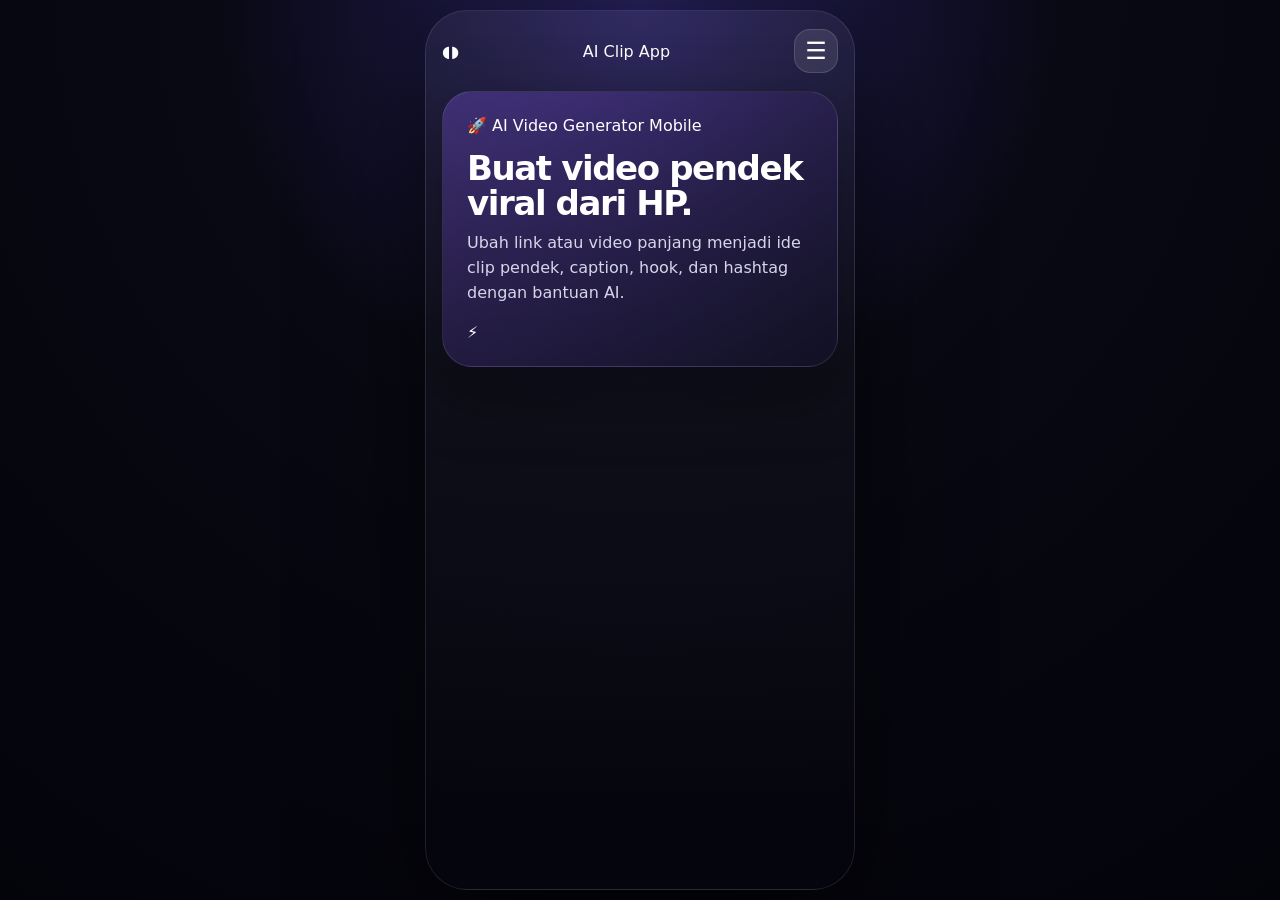
<file: index.html>
<!DOCTYPE html>
<html lang="id">
<head>
  <link rel="stylesheet" href="style.css">
  <meta charset="UTF-8" />
  <meta name="viewport" content="width=device-width, initial-scale=1.0" />
  <title>AI Clip App</title>
</head>
<body>
  <div class="phone-shell">
    <main class="app">
      <header class="topbar">
        <div class="logo">◖◗</div>
        <div class="brand-search">AI Clip App</div>

        <a class="dashboard-icon" href="dashboard.html" title="Dashboard" aria-label="Masuk Dashboard">
          ☰
        </a>
      </header>

      <section class="hero-card">
        <div class="hero-title">
          <div>
            <div class="eyebrow">🚀 AI Video Generator Mobile</div>
            <h1>Buat video pendek viral dari HP.</h1>
            <p>Ubah link atau video panjang menjadi ide clip pendek, caption, hook, dan hashtag dengan bantuan AI.</p>
          </div>
          <div class="upload-badge">⚡</div>
        </div>

        <a class="primary-link-btn" href="dashboard.html">
          Masuk ke Dashboard
        </a>
      </section>
    </main>
  </div>
</body>
</html>
</file>
<file: style.css>
:root{
  --bg:#070713;
  --card:#111124;
  --card-2:#17172d;
  --text:#ffffff;
  --muted:#a7a7bf;
  --line:rgba(255,255,255,.1);
  --purple:#8f5cff;
  --pink:#ff4ecd;
  --blue:#4dd8ff;
  --green:#57ffbd;
}
*{box-sizing:border-box}
body{
  margin:0;
  min-height:100vh;
  font-family:Inter,ui-sans-serif,system-ui,-apple-system,BlinkMacSystemFont,"Segoe UI",sans-serif;
  background:radial-gradient(circle at top,#26205b 0,#090914 38%,#03030a 100%);
  color:var(--text);
}
.phone-shell{
  width:100%;
  max-width:430px;
  min-height:100vh;
  margin:0 auto;
  position:relative;
  background:linear-gradient(180deg,rgba(255,255,255,.05),rgba(255,255,255,0));
  overflow:hidden;
}
.app{padding:18px 16px 96px}
.topbar{display:flex;align-items:center;justify-content:space-between;margin-bottom:18px}
.icon-btn,.avatar{width:42px;height:42px;border:1px solid var(--line);border-radius:16px;background:rgba(255,255,255,.06);color:white;font-weight:800}
.brand{display:flex;align-items:center;gap:8px;font-size:20px;font-weight:900;letter-spacing:-.5px}
.brand-mark{display:grid;place-items:center;width:28px;height:28px;border-radius:10px;background:linear-gradient(135deg,var(--purple),var(--pink))}
.hero-card{position:relative;padding:24px;border:1px solid var(--line);border-radius:30px;background:linear-gradient(145deg,rgba(143,92,255,.28),rgba(17,17,36,.96));box-shadow:0 22px 70px rgba(0,0,0,.45);overflow:hidden}
.hero-glow{position:absolute;width:180px;height:180px;border-radius:50%;background:rgba(255,78,205,.36);filter:blur(50px);right:-50px;top:-60px}
.pill{position:relative;display:inline-flex;padding:8px 12px;border-radius:999px;background:rgba(255,255,255,.12);border:1px solid var(--line);font-size:12px;color:#eee}
h1{position:relative;margin:16px 0 10px;font-size:34px;line-height:1.03;letter-spacing:-1.4px}
.hero-card p{position:relative;margin:0 0 18px;color:#d6d6e9;line-height:1.55}
.link-form{position:relative;display:flex;gap:8px;padding:6px;border-radius:18px;background:white}
.link-form input{min-width:0;flex:1;border:0;outline:0;padding:12px;border-radius:14px;font-size:14px}
.link-form button,.clip-card button{border:0;border-radius:14px;padding:0 14px;background:#111;color:white;font-weight:800}
.supported{display:flex;gap:8px;flex-wrap:wrap;margin-top:14px}.supported span{font-size:11px;color:#e9e9ff;background:rgba(255,255,255,.1);padding:7px 9px;border-radius:999px}
.upload-panel,.progress-card,.section-block{margin-top:16px}.upload-zone{padding:22px;border:1px dashed rgba(255,255,255,.25);border-radius:26px;background:rgba(255,255,255,.06);text-align:center}.upload-icon{width:58px;height:58px;margin:0 auto 10px;border-radius:20px;display:grid;place-items:center;background:linear-gradient(135deg,var(--blue),var(--purple));font-size:28px}.upload-zone h2{margin:0 0 6px}.upload-zone p{margin:0 auto 14px;max-width:280px;color:var(--muted);font-size:14px}.secondary-btn{border:0;border-radius:16px;background:linear-gradient(135deg,var(--purple),var(--pink));color:white;font-weight:900;padding:13px 18px}
.progress-card{padding:16px;border-radius:22px;background:var(--card);border:1px solid var(--line)}.progress-head{display:flex;justify-content:space-between;font-size:14px}.progress-track{height:10px;background:#282841;border-radius:999px;margin:12px 0;overflow:hidden}.progress-track div{width:0;height:100%;border-radius:inherit;background:linear-gradient(90deg,var(--green),var(--blue),var(--pink));transition:.25s}.progress-card p{margin:0;color:var(--muted);font-size:13px}.hidden{display:none}
.quick-actions{display:grid;grid-template-columns:repeat(3,1fr);gap:10px;margin-top:16px}.quick-actions button{border:1px solid var(--line);border-radius:20px;background:var(--card);color:white;padding:14px 8px;font-weight:800}.quick-actions span{display:block;font-size:24px;margin-bottom:6px}
.section-heading{display:flex;align-items:center;justify-content:space-between}.section-heading h2{font-size:20px}.section-heading a{color:#cfc6ff;text-decoration:none;font-size:13px}.clip-list{display:grid;gap:10px}.clip-card{display:flex;align-items:center;gap:12px;padding:12px;border-radius:22px;background:var(--card-2);border:1px solid var(--line)}.thumb{width:54px;height:70px;border-radius:16px;background:linear-gradient(135deg,#34218c,#fa4ece);display:grid;place-items:center}.clip-card div:nth-child(2){flex:1}.clip-card h3{font-size:14px;margin:0 0 5px}.clip-card p{font-size:12px;color:var(--muted);margin:0}.clip-card button{height:38px;background:white;color:#111}
.features-grid{display:grid;grid-template-columns:1fr 1fr;gap:10px;margin-top:16px}.features-grid article{padding:16px;border-radius:24px;background:rgba(255,255,255,.065);border:1px solid var(--line)}.features-grid span{font-size:24px}.features-grid h3{font-size:15px;margin:10px 0 6px}.features-grid p{font-size:12px;color:var(--muted);line-height:1.45;margin:0}
.bottom-nav{position:fixed;left:50%;bottom:12px;transform:translateX(-50%);width:min(398px,calc(100% - 24px));display:grid;grid-template-columns:repeat(4,1fr);gap:4px;padding:8px;border:1px solid var(--line);border-radius:26px;background:rgba(16,16,32,.82);backdrop-filter:blur(20px);box-shadow:0 12px 50px rgba(0,0,0,.45)}.bottom-nav a{text-align:center;text-decoration:none;color:var(--muted);font-size:11px;padding:8px 0;border-radius:18px}.bottom-nav span{display:block;font-size:19px;margin-bottom:3px}.bottom-nav a.active{background:white;color:#111;font-weight:900}
@media(min-width:700px){body{display:grid;place-items:center}.phone-shell{min-height:880px;border:1px solid var(--line);border-radius:42px;box-shadow:0 40px 120px rgba(0,0,0,.65)}.bottom-nav{position:absolute}}

.dashboard-grid{
  display:grid;
  grid-template-columns:1fr;
  gap:14px;
  margin-top:24px;
}

.dashboard-card{
  display:block;
  padding:20px;
  border-radius:24px;
  background:rgba(255,255,255,.08);
  border:1px solid rgba(255,255,255,.12);
  color:white;
  text-decoration:none;
}

.dashboard-card span{
  display:block;
  font-size:34px;
  margin-bottom:10px;
}

.dashboard-card h2{
  margin:0 0 8px;
  font-size:22px;
}

.dashboard-card p{
  margin:0;
  color:#d6d6e9;
  line-height:1.45;
}

.back-link{
  display:inline-flex;
  margin-bottom:16px;
  color:#ffffff;
  text-decoration:none;
  font-weight:800;
  opacity:.9;
}

.ai-result{
  padding:16px;
  border-radius:22px;
  background:rgba(255,255,255,.07);
  border:1px solid rgba(255,255,255,.1);
  color:#f4f4ff;
  line-height:1.55;
}

.dragging{
  outline:2px solid #4dd8ff;
}

/* ===== Landing Page & Dashboard Navigation ===== */
.dashboard-icon,
.back-icon{
  width:44px;
  height:44px;
  border-radius:16px;
  display:grid;
  place-items:center;
  background:rgba(255,255,255,.1);
  border:1px solid rgba(255,255,255,.14);
  color:white;
  text-decoration:none;
  font-size:24px;
  font-weight:900;
  flex-shrink:0;
}

.primary-link-btn{
  position:relative;
  z-index:2;
  display:block;
  width:100%;
  margin-top:22px;
  padding:15px 16px;
  border-radius:18px;
  background:#fff;
  color:#14141b;
  text-align:center;
  text-decoration:none;
  font-weight:900;
  box-shadow:0 12px 24px rgba(0,0,0,.25);
}

/* ===== Fix: dashboard only from top-right icon ===== */
.primary-link-btn{
  display:none !important;
}

.dashboard-icon{
  width:44px;
  height:44px;
  border-radius:16px;
  display:grid;
  place-items:center;
  background:rgba(255,255,255,.1);
  border:1px solid rgba(255,255,255,.14);
  color:white;
  text-decoration:none;
  font-size:24px;
  font-weight:900;
  flex-shrink:0;
}

/* ===== Premium Button & Card Interaction Effects ===== */
.dashboard-card,
.dashboard-icon,
.back-icon,
.back-link,
.primary-link-btn,
.primary-btn,
.secondary-btn,
.clip-form button,
.clip-card button{
  cursor:pointer;
  -webkit-tap-highlight-color:transparent;
  transition:
    transform .18s ease,
    box-shadow .25s ease,
    background .25s ease,
    border-color .25s ease,
    opacity .25s ease;
}

.dashboard-card:active,
.dashboard-icon:active,
.back-icon:active,
.back-link:active,
.primary-link-btn:active,
.primary-btn:active,
.secondary-btn:active,
.clip-form button:active,
.clip-card button:active{
  transform:scale(.96);
}

.dashboard-card{
  position:relative;
  overflow:hidden;
}

.dashboard-card::after{
  content:"";
  position:absolute;
  inset:0;
  background:linear-gradient(135deg,rgba(255,255,255,.12),transparent 45%);
  opacity:0;
  transition:opacity .25s ease;
  pointer-events:none;
}

.dashboard-card:hover,
.dashboard-card:focus{
  border-color:rgba(143,92,255,.55);
  box-shadow:
    0 0 0 1px rgba(143,92,255,.24),
    0 18px 46px rgba(143,92,255,.2);
}

.dashboard-card:hover::after,
.dashboard-card:focus::after{
  opacity:1;
}

.dashboard-card span{
  transition:
    transform .25s ease,
    filter .25s ease;
}

.dashboard-card:hover span,
.dashboard-card:focus span{
  transform:scale(1.12) rotate(-4deg);
  filter:drop-shadow(0 0 10px rgba(255,255,255,.42));
}

.dashboard-icon:hover,
.back-icon:hover,
.back-link:hover{
  background:rgba(255,255,255,.16);
  box-shadow:0 12px 28px rgba(0,0,0,.28);
}

.clip-form button:hover,
.primary-btn:hover,
.secondary-btn:hover{
  transform:translateY(-2px);
  box-shadow:0 14px 34px rgba(143,92,255,.32);
}

.clip-card button:hover{
  background:linear-gradient(135deg,var(--purple),var(--pink));
  color:#fff;
}

.clip-form button:disabled,
.primary-btn:disabled,
.secondary-btn:disabled{
  opacity:.65;
  cursor:not-allowed;
  transform:none;
}

.hero-card,
.dashboard-card,
.progress-card,
.section-block{
  animation:fadeUp .48s ease both;
}

@keyframes fadeUp{
  from{
    opacity:0;
    transform:translateY(16px);
  }
  to{
    opacity:1;
    transform:translateY(0);
  }
}
</file>
